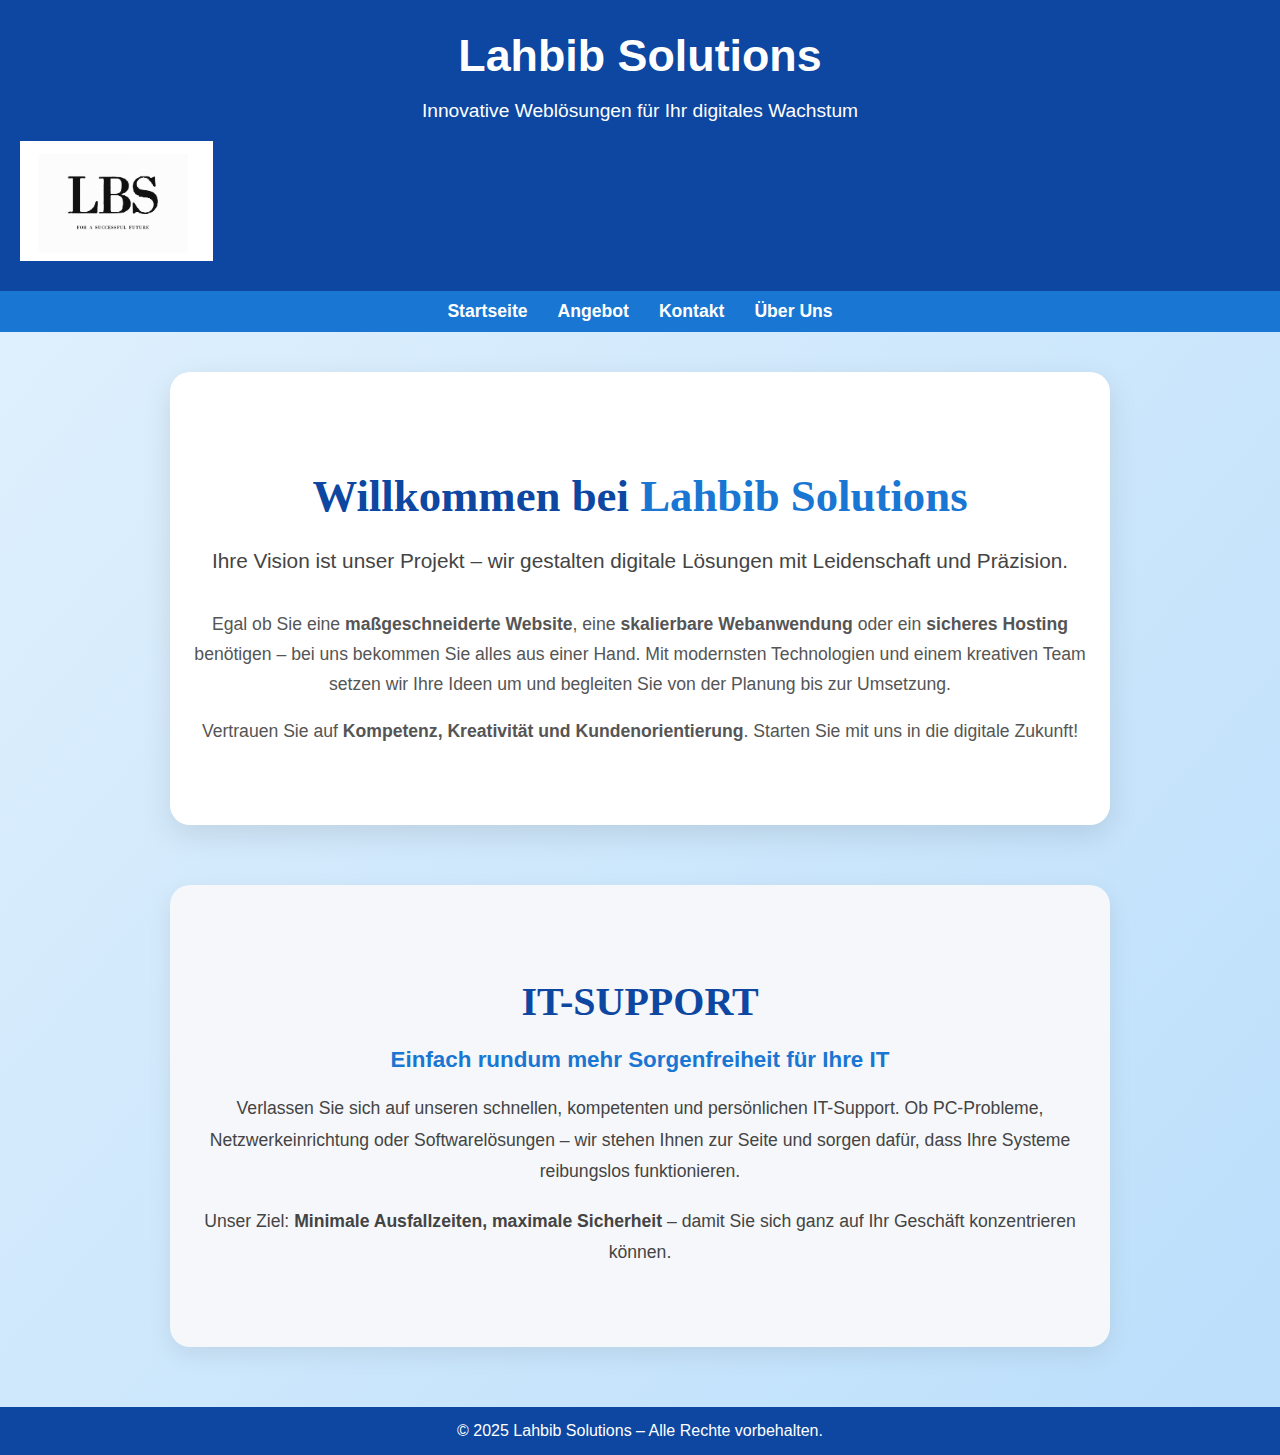
<file: index.html>
<!DOCTYPE html>
<html lang="de">
<head>
  <link href="https://fonts.googleapis.com/css2?family=Open+Sans&family=Poppins:wght@500;600&display=swap" rel="stylesheet">

  <meta charset="UTF-8" />
  <meta name="viewport" content="width=device-width, initial-scale=1.0"/>
  <title>Lahbib Solutions</title>
  <style>
    body {
      font-family: 'Segoe UI', sans-serif;
      margin: 0;
      padding: 0;
      background: linear-gradient(to bottom right, #e3f2fd, #bbdefb);
      color: #333;
    }

    header {
      background-color: #0d47a1;
      color: white;
      padding: 30px 20px;
      text-align: center;
    }

    header h1 {
      margin: 0;
      font-size: 2.8em;
      animation: fadeInDown 1s ease;
    }

    header p {
      font-size: 1.2em;
      animation: fadeInUp 1s ease;
    }

    nav {
      display: flex;
      justify-content: center;
      background: #1976d2;
      padding: 10px;
      gap: 30px;
    }

    nav a {
      color: white;
      text-decoration: none;
      font-weight: bold;
      font-size: 1.1em;
      cursor: pointer;
    }

    nav a:hover {
      color: #ffeb3b;
    }

    .section {
      display: none;
      padding: 40px 20px;
      max-width: 900px;
      margin: auto;
      animation: fadeIn 0.5s ease forwards;
    }

    .active {
      display: block;
    }

    .start-section {
      background: white;
      border-radius: 20px;
      box-shadow: 0 10px 30px rgba(0,0,0,0.1);
      padding: 50px;
      text-align: center;
    }

    .start-section h2 {
      font-size: 2.2em;
      color: #0d47a1;
      margin-bottom: 20px;
    }

    .start-section p {
      font-size: 1.2em;
      line-height: 1.7;
    }

    .angebot-section ul {
      list-style: none;
      padding-left: 0;
    }

    .angebot-section li::before {
      content: "💡";
      margin-right: 10px;
    }

    form {
      display: flex;
      flex-direction: column;
      gap: 15px;
    }

    input, textarea {
      padding: 10px;
      font-size: 1em;
      border-radius: 8px;
      border: 1px solid #ccc;
    }

    button {
      padding: 10px;
      background-color: #0d47a1;
      color: white;
      border: none;
      border-radius: 8px;
      font-size: 1em;
      cursor: pointer;
    }

    button:hover {
      background-color: #1565c0;
    }

    footer {
      background-color: #0d47a1;
      color: white;
      text-align: center;
      padding: 15px;
      margin-top: 50px;
    }

    @keyframes fadeIn {
      from { opacity: 0; transform: translateY(10px); }
      to { opacity: 1; transform: translateY(0); }
    }

    @keyframes fadeInDown {
      from { opacity: 0; transform: translateY(-20px); }
      to { opacity: 1; transform: translateY(0); }
    }

    @keyframes fadeInUp {
      from { opacity: 0; transform: translateY(20px); }
      to { opacity: 1; transform: translateY(0); }
    }
.angebot-container {
  display: flex;
  flex-wrap: wrap;
  justify-content: center;
  align-items: flex-start;
  gap: 70px 30px; /* horizontaler & vertikaler Abstand */
}
.card-wrapper {
  perspective: 1000px;
  width: 350px;
  height: 450px; /* Höhe hinzugefügt */
  transition: transform 0.3s ease;
  position: relative;
}
  .card-wrapper:nth-child(odd) {
  transform: translateY(20px);
}
.card-wrapper:nth-child(even) {
  transform: translateY(0);
}

    .angebot-card {
      width: 100%;
      height: 100%;
      position: relative;
      transition: transform 0.8s;
      transform-style: preserve-3d;
    }

    .card-wrapper.flipped .angebot-card {
      transform: rotateY(180deg);
    }

    .card-front, .card-back {
      position: absolute;
      width: 100%;
      height: 100%;
      backface-visibility: hidden;
      border-radius: 15px;
      box-shadow: 0 10px 25px rgba(0, 0, 0, 0.1);
      display: flex;
      flex-direction: column;
      justify-content: center;
      align-items: center;
      padding: 20px;
      background-color: white;
      text-align: center;
    }

    .card-front {
      background-size: cover;
      background-position: center;
      color: #000000;
    }

    .card-back {
      transform: rotateY(180deg);
      background-color: #ffffff;
      color: #333;
    }

    .card-front h3, .card-back h3 {
      margin-bottom: 10px;
    }


  </style>
</head>
<body>

<header>
  <h1>Lahbib Solutions</h1>
  <p>Innovative Weblösungen für Ihr digitales Wachstum</p>
  <div class="logo" style="display: flex; align-items: center;">
    <img src="images/logo.png" alt="Lahbib Solution Logo" style="height: 120px; width: auto;">
  </div>
</header>

<nav>
  <a onclick="showSection('start')">Startseite</a>
  <a onclick="showSection('angebot')">Angebot</a>
  <a onclick="showSection('kontakt')">Kontakt</a>
  <a onclick="showSection('Über Uns')">Über Uns</a>
</nav>

<div id="start" class="section active start-section" style="text-align: center; padding: 60px 20px; background: white; border-radius: 20px; box-shadow: 0 10px 30px rgba(0,0,0,0.1); max-width: 900px; margin: 40px auto; animation: fadeIn 1.2s ease forwards;">
  <h2 style="font-size: 2.8em; color: #0d47a1; margin-bottom: 20px; font-family: 'Georgia', serif;">Willkommen bei <span style="color: #1976d2;">Lahbib Solutions</span></h2>
  <p style="font-size: 1.3em; line-height: 1.8; color: #444; margin-bottom: 30px;">
    Ihre Vision ist unser Projekt – wir gestalten digitale Lösungen mit Leidenschaft und Präzision.
  </p>
  <p style="font-size: 1.1em; line-height: 1.7; color: #555;">
    Egal ob Sie eine <strong>maßgeschneiderte Website</strong>, eine <strong>skalierbare Webanwendung</strong> oder ein <strong>sicheres Hosting</strong> benötigen – bei uns bekommen Sie alles aus einer Hand. Mit modernsten Technologien und einem kreativen Team setzen wir Ihre Ideen um und begleiten Sie von der Planung bis zur Umsetzung.
  </p>
  <p style="font-size: 1.1em; line-height: 1.7; color: #555;">
    Vertrauen Sie auf <strong>Kompetenz, Kreativität und Kundenorientierung</strong>. Starten Sie mit uns in die digitale Zukunft!
  </p>
</div>

 <div id="angebot" class="section Angebot ">
  <h2 style="text-align:center; color:#0d47a1;">Unsere Angebote</h2>
  <div class="angebot-container">

    <!-- Karte 1 -->
    <div class="card-wrapper" onclick="flipCard(this)">
      <div class="angebot-card">
        <div class="card-front" style="background-image: url('images/weben.png');">
          <h3>🌐 Webentwicklung</h3>
          <p>Moderne, individuelle Websites</p>
        </div>
        <div class="card-back">
          <h3>🌐 Webentwicklung</h3>
          <p>Wir gestalten moderne, benutzerfreundliche Websites – vom Onepager bis zum komplexen Webportal.</p>
        </div>
      </div>
    </div>

    <!-- Karte 2 -->
    <div class="card-wrapper" onclick="flipCard(this)">
      <div class="angebot-card">
        <div class="card-front" style="background-image: url('images/web%20anwe.jpg');">
          <h3>🧠 Webanwendungen</h3>
          <p>Individuelle Business-Lösungen</p>
        </div>
        <div class="card-back">
          <h3>🧠 Webanwendungen</h3>
          <p>Wir entwickeln smarte Tools wie Buchungssysteme, Dashboards & Plattformen – sicher & effizient.</p>
        </div>
      </div>
    </div>

    <!-- Karte 3 -->
    <div class="card-wrapper" onclick="flipCard(this)">
      <div class="angebot-card">
        <div class="card-front" style="background-image: url('images/hosting.png');">
          <h3>☁️ Hosting & Domains</h3>
          <p>Schnell, sicher, skalierbar</p>
        </div>
        <div class="card-back">
          <h3>☁️ Hosting & Domains</h3>
          <p>Zuverlässiges Hosting mit SSL, Performance & persönlichem Support. Domainverwaltung inklusive.</p>
        </div>
      </div>
    </div>

    <!-- Karte 4 -->
    <div class="card-wrapper" onclick="flipCard(this)">
      <div class="angebot-card">
        <div class="card-front" style="background-image: url('images/responsive-website-design.jpg');">
          <h3>📱 Responsive Design</h3>
          <p>Perfekte Darstellung auf allen Geräten</p>
        </div>
        <div class="card-back">
          <h3>📱 Responsive Design</h3>
          <p>Optimiert für Smartphone, Tablet & Desktop. Wir setzen moderne Frameworks ein für volle Flexibilität.</p>
        </div>
      </div>
    </div>

  </div>
</div>

  



<script>
  function showSection(id) {
    document.querySelectorAll('.section').forEach(section => {
      section.classList.remove('active');
    });
    document.getElementById(id).classList.add('active');
  }

  function flipCard(cardWrapper) {
    cardWrapper.classList.toggle('flipped');
  }
</script>

<div id="Über Uns" class="section  start-section">
  <h2>Willkommen bei Lahbib Solutions</h2>
  <p>  Lahbib Solutions ist aus der Leidenschaft für Technologie, Design und Benutzerfreundlichkeit entstanden.
    Seit unserer Gründung entwickeln wir maßgeschneiderte digitale Lösungen für Unternehmen aller Branchen –
    von kleinen Start-ups bis hin zu etablierten Mittelstandsunternehmen.</p>
  
</div>
<div id="kontakt" class="section kontakt-section">
  <h2>Kontaktformular</h2>
  <form onsubmit="event.preventDefault(); alert('Vielen Dank! Wir melden uns bald.'); this.reset();">
    <input type="text" name="name" placeholder="Ihr Name" required />
    <input type="email" name="email" placeholder="Ihre E-Mail-Adresse" required />
    <textarea name="message" rows="5" placeholder="Ihre Nachricht..." required></textarea>
    <button type="submit">Absenden</button>
  </form>
</div>
<div id="it-support" class="section active it-support-section" style="text-align: center; padding: 60px 20px; background: #f5f7fa; border-radius: 20px; box-shadow: 0 8px 25px rgba(0,0,0,0.08); max-width: 900px; margin: 60px auto; animation: fadeIn 1.2s ease forwards;">
  <h2 style="font-size: 2.5em; color: #0d47a1; margin-bottom: 20px; font-family: 'Georgia', serif;">IT-SUPPORT</h2>
  <p style="font-size: 1.4em; color: #1976d2; font-weight: bold; margin-bottom: 20px;">
    Einfach rundum mehr Sorgenfreiheit für Ihre IT
  </p>
  <p style="font-size: 1.1em; line-height: 1.8; color: #444;">
    Verlassen Sie sich auf unseren schnellen, kompetenten und persönlichen IT-Support. Ob PC-Probleme, Netzwerkeinrichtung oder Softwarelösungen – wir stehen Ihnen zur Seite und sorgen dafür, dass Ihre Systeme reibungslos funktionieren.
  </p>
  <p style="font-size: 1.1em; line-height: 1.8; color: #444;">
    Unser Ziel: <strong>Minimale Ausfallzeiten, maximale Sicherheit</strong> – damit Sie sich ganz auf Ihr Geschäft konzentrieren können.
  </p>
</div>

<footer>
  &copy; 2025 Lahbib Solutions – Alle Rechte vorbehalten.
</footer>

<script>
  function showSection(id) {
    const sections = document.querySelectorAll('.section');
    sections.forEach(section => {
      section.classList.remove('active');
    });
    document.getElementById(id).classList.add('active');
  }
</script>

</body>
</html>
</body>
</html>
</file>
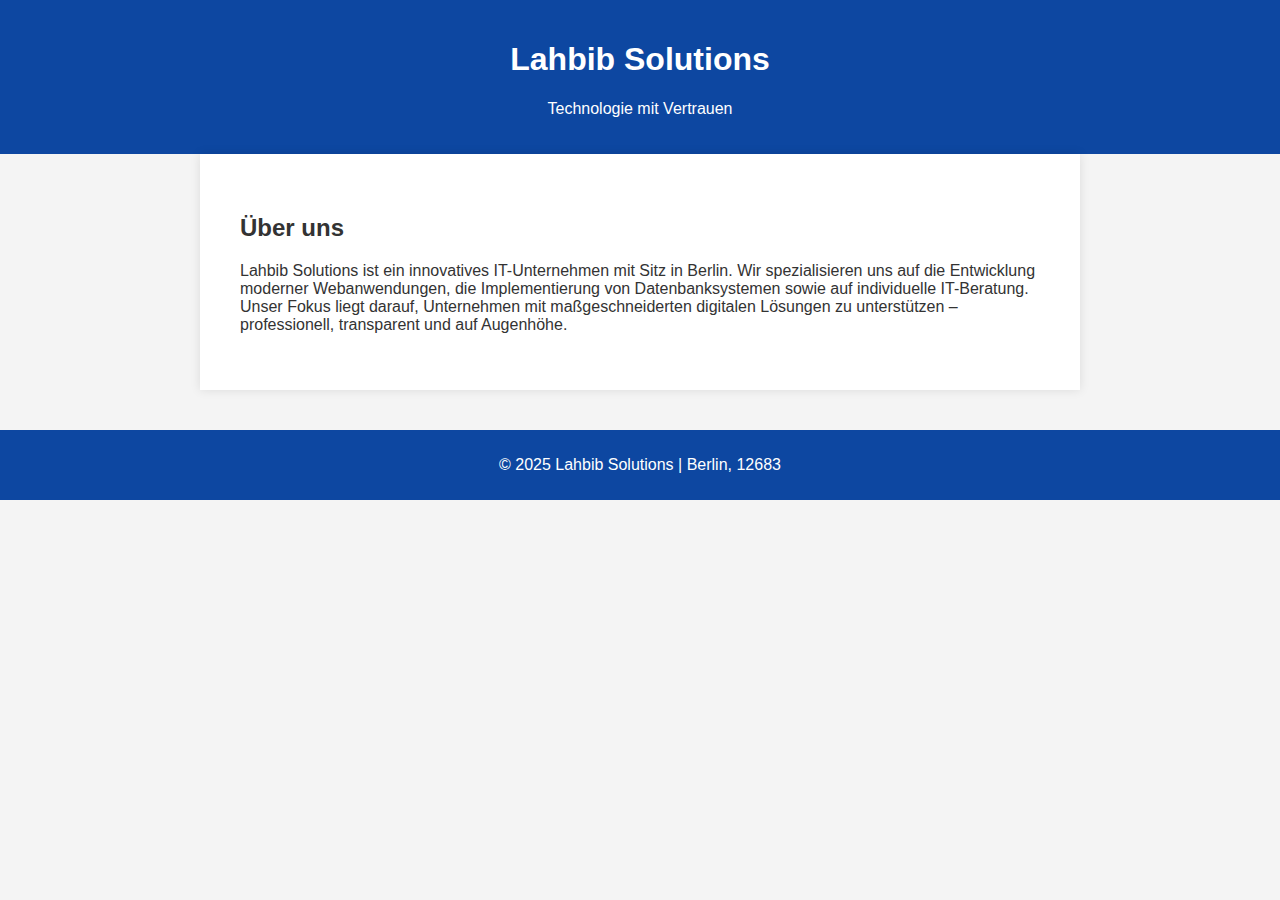
<file: about.html>
<!DOCTYPE html>
<html lang="de">
<head>
  <meta charset="UTF-8">
  <meta name="viewport" content="width=device-width, initial-scale=1.0">
  <title>Über uns - Lahbib Solutions</title>
  <style>
    body {
      font-family: Arial, sans-serif;
      margin: 0;
      padding: 0;
      background-color: #f4f4f4;
      color: #333;
    }
    header {
      background-color: #0d47a1;
      color: white;
      padding: 20px;
      text-align: center;
    }
    footer {
      background-color: #0d47a1;
      color: white;
      text-align: center;
      padding: 10px;
      margin-top: 40px;
    }
    section {
      padding: 40px;
      max-width: 800px;
      margin: auto;
      background-color: white;
      box-shadow: 0 0 10px rgba(0,0,0,0.1);
    }
  </style>
</head>
<body>
  <header>
    <h1>Lahbib Solutions</h1>
    <p>Technologie mit Vertrauen</p>
  </header>

  <section id="about">
    <h2>Über uns</h2>
    <p>
      Lahbib Solutions ist ein innovatives IT-Unternehmen mit Sitz in Berlin. Wir spezialisieren uns auf die Entwicklung moderner Webanwendungen, die Implementierung von Datenbanksystemen sowie auf individuelle IT-Beratung. Unser Fokus liegt darauf, Unternehmen mit maßgeschneiderten digitalen Lösungen zu unterstützen – professionell, transparent und auf Augenhöhe.
    </p>
  </section>

  <footer>
    <p>&copy; 2025 Lahbib Solutions | Berlin, 12683</p>
  </footer>
</body>
</html>
</file>
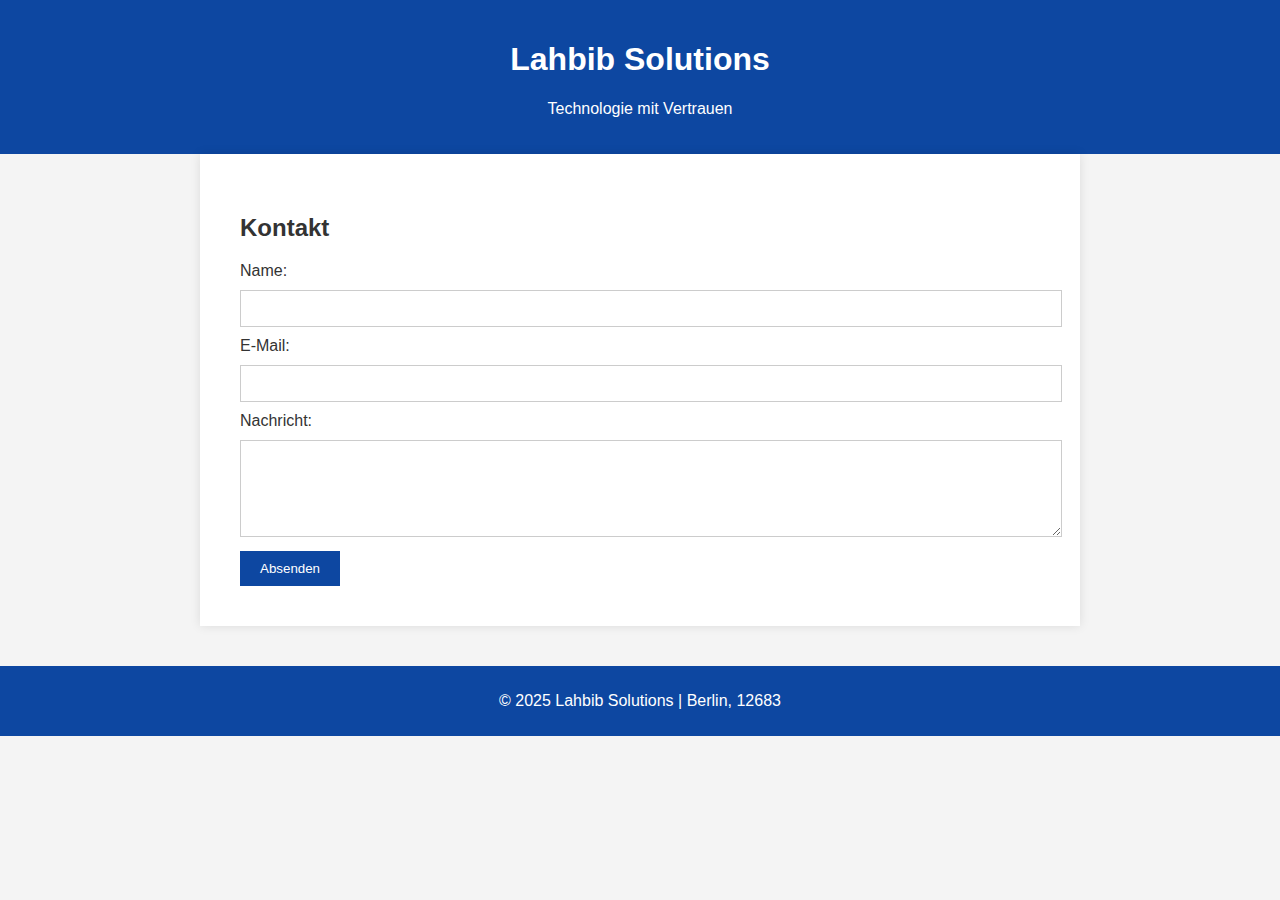
<file: contact.html>
<!DOCTYPE html>
<html lang="de">
<head>
  <meta charset="UTF-8">
  <meta name="viewport" content="width=device-width, initial-scale=1.0">
  <title>Kontakt - Lahbib Solutions</title>
  <style>
    body {
      font-family: Arial, sans-serif;
      margin: 0;
      padding: 0;
      background-color: #f4f4f4;
      color: #333;
    }
    header {
      background-color: #0d47a1;
      color: white;
      padding: 20px;
      text-align: center;
    }
    footer {
      background-color: #0d47a1;
      color: white;
      text-align: center;
      padding: 10px;
      margin-top: 40px;
    }
    section {
      padding: 40px;
      max-width: 800px;
      margin: auto;
      background-color: white;
      box-shadow: 0 0 10px rgba(0,0,0,0.1);
    }
    form input, form textarea {
      width: 100%;
      padding: 10px;
      margin: 10px 0;
      border: 1px solid #ccc;
    }
    form button {
      background-color: #0d47a1;
      color: white;
      padding: 10px 20px;
      border: none;
      cursor: pointer;
    }
  </style>
</head>
<body>
  <header>
    <h1>Lahbib Solutions</h1>
    <p>Technologie mit Vertrauen</p>
  </header>

  <section id="contact">
    <h2>Kontakt</h2>
    <form action="mailto:kontakt@lahbibsolutions.com" method="POST" enctype="text/plain">
      <label for="name">Name:</label>
      <input type="text" id="name" name="name" required>
      
      <label for="email">E-Mail:</label>
      <input type="email" id="email" name="email" required>
      
      <label for="message">Nachricht:</label>
      <textarea id="message" name="message" rows="5" required></textarea>
      
      <button type="submit">Absenden</button>
    </form>
  </section>

  <footer>
    <p>&copy; 2025 Lahbib Solutions | Berlin, 12683</p>
  </footer>
</body>
</html>
</file>
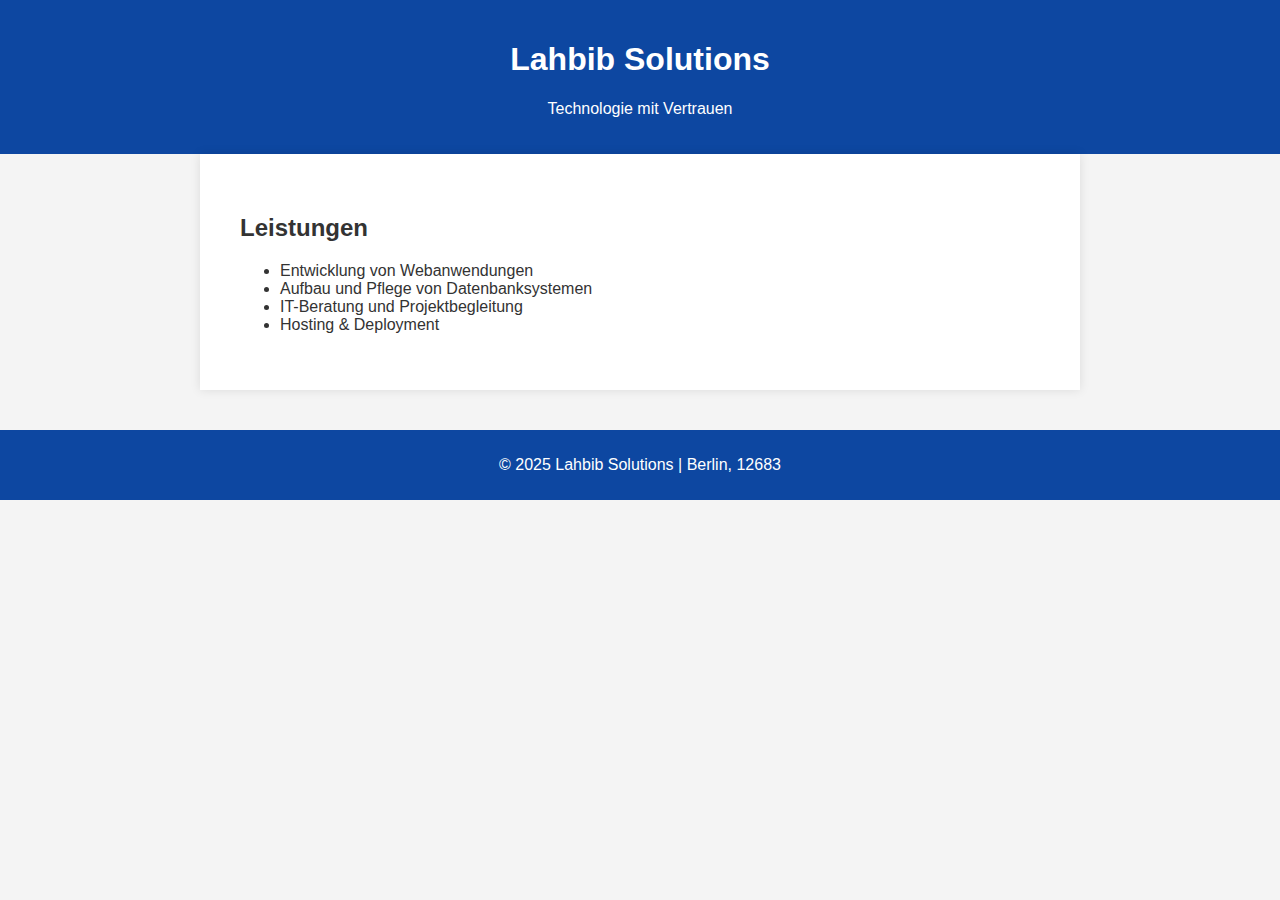
<file: services.html>
<!DOCTYPE html>
<html lang="de">
<head>
  <meta charset="UTF-8">
  <meta name="viewport" content="width=device-width, initial-scale=1.0">
  <title>Leistungen - Lahbib Solutions</title>
  <style>
    body {
      font-family: Arial, sans-serif;
      margin: 0;
      padding: 0;
      background-color: #f4f4f4;
      color: #333;
    }
    header {
      background-color: #0d47a1;
      color: white;
      padding: 20px;
      text-align: center;
    }
    footer {
      background-color: #0d47a1;
      color: white;
      text-align: center;
      padding: 10px;
      margin-top: 40px;
    }
    section {
      padding: 40px;
      max-width: 800px;
      margin: auto;
      background-color: white;
      box-shadow: 0 0 10px rgba(0,0,0,0.1);
    }
  </style>
</head>
<body>
  <header>
    <h1>Lahbib Solutions</h1>
    <p>Technologie mit Vertrauen</p>
  </header>

  <section id="services">
    <h2>Leistungen</h2>
    <ul>
      <li>Entwicklung von Webanwendungen</li>
      <li>Aufbau und Pflege von Datenbanksystemen</li>
      <li>IT-Beratung und Projektbegleitung</li>
      <li>Hosting & Deployment</li>
    </ul>
  </section>

  <footer>
    <p>&copy; 2025 Lahbib Solutions | Berlin, 12683</p>
  </footer>
</body>
</html>
</file>
